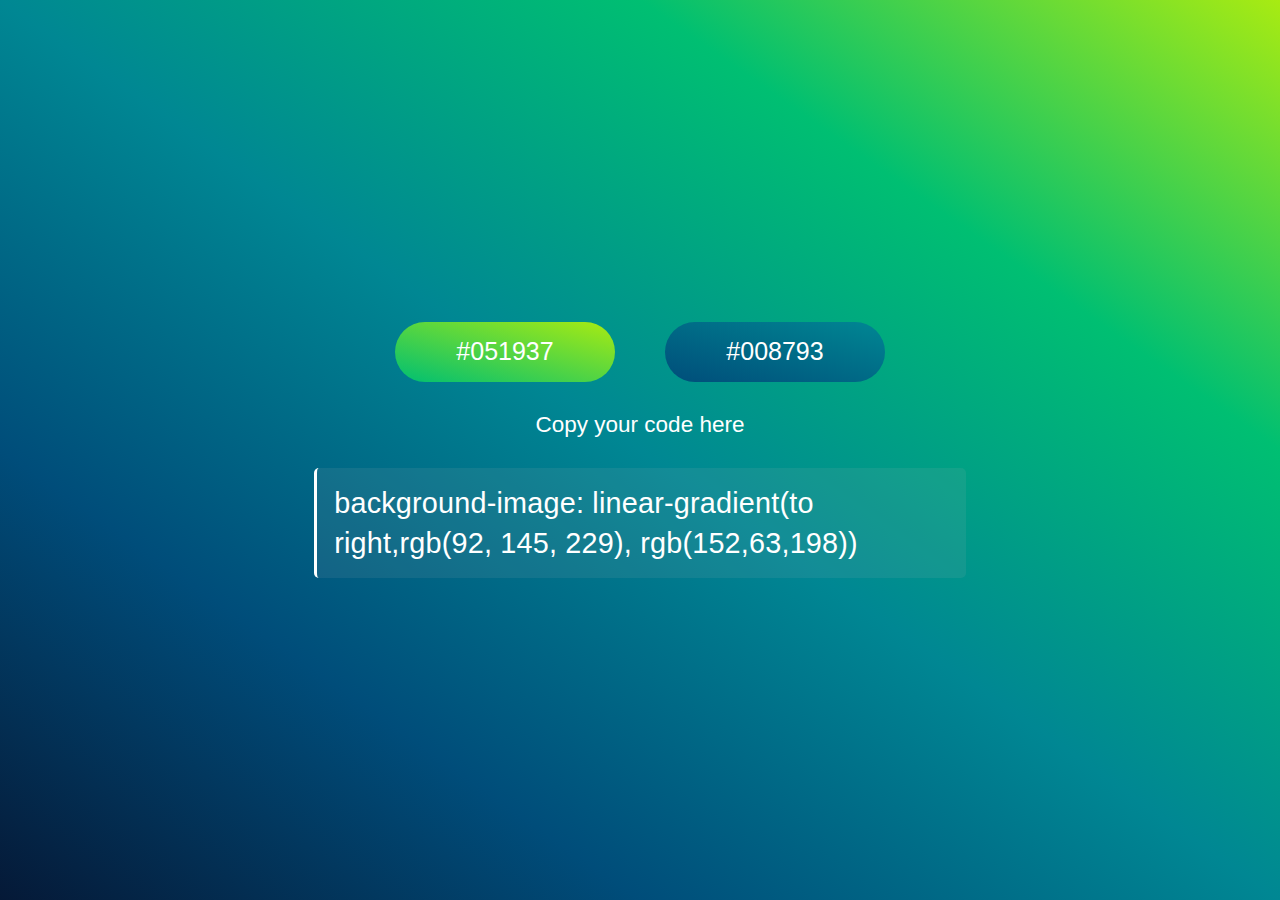
<file: index.html>
<!DOCTYPE html>
<html lang="en">
<head>
    <meta charset="UTF-8">
    <meta name="viewport" content="width=device-width, initial-scale=1.0">
    <title>Document</title>
    <style>
        body{
            width: 100%;
            height: 100vh;
            background-image: linear-gradient(
                to right top,
                #051937,
                #004d7a,
                #008793,
                #00bf72,
                #a8eb12
            );
            /* font-size: large; */
            display: flex;
            direction: column;
            justify-content: center;
            align-items: center;
            margin: 0px;
            font-family: 'Gill Sans', 'Gill Sans MT', Calibri, 'Trebuchet MS', sans-serif;
            color: white;
            font-size: 15px;
        }
        #myButton{
            height: 60px;
            width: 220px;
            padding: 5px;
            border:white;
            border-radius: 30px;
            background-image: linear-gradient(to right top,
                #00bf72,
                #a8eb12);
            font-size: 25px;  
            color: white;  
        }

        #myButton2{
            height: 60px;
            width: 220px;
            padding: 5px;
            border: white;
            border-radius: 30px;
            background-image: linear-gradient(to right top,
                #004d7a,
                #008793
            );
            font-size: 25px;
            color: white;
        }

        h2{
            text-align: center;
            margin: 10px;
            padding: 20px;
            font-weight: normal;
        }
        
        div{
            display: flex;
            justify-content: center;
            align-items: center;
            column-gap: 50px;  
        }
        
        .copyCode{
            display: flex;
            align-items: center;
            justify-content: start;
            font-size: 1.8rem;
            width: 60%;
            margin: 0 auto;
            display: block;
            line-height: 1.4;
            letter-spacing: 0.2px;
            border-left:3px solid #fff ;
            background-color: rgba(189,189,189,0.1);
            padding: 15px 8px 15px 17px;
            border-radius: 5px;
        }
        
        
    </style>
</head>
<body>
    <section>
        <div clas="jj">
            <button id="myButton">#051937</button>
            <button id="myButton2">#008793</button>
        </div>
        <h2>Copy your code here</h2>
        <div class="copyCode">
            background-image: linear-gradient(to right,rgb(92, 145, 229), rgb(152,63,198))
        </div>
    </section>
    <script>
        let btn1 = document.getElementById("myButton")
        let btn2 = document.getElementById("myButton2")
        let copyDiv = document.querySelector(".copyCode")
        let rgb1 = "#004773"
        let rgb2 = "#54d542"

        const hexValues = ()=>{
            let myHexaValues = "0123456789abcdef"
            let color = "#";
            for(let i = 0;i<6;i++){
                color += myHexaValues[Math.floor(Math.random()*16)];
            }
            return color;
        }
        
        const handleButton1 = ()=>{ 
            rgb1 = hexValues(); 
            btn1.innerText = rgb1; 
            document.body.style.backgroundImage = `linear-gradient(to right,${rgb1},${rgb2})`;
            copyDiv.innerHTML = `background-image: linear-gradient(to right,${rgb1},${rgb2})`
        };

        const handleButton2 = ()=>{
            rgb2 = hexValues();
            btn2.innerText = rgb2;
            document.body.style.backgroundImage = `linear-gradient(to right,${rgb1},${rgb2})`;
            copyDiv.innerHTML = `background-image: linear-gradient(to right,${rgb1},${rgb2})`
        };
        
        btn1.addEventListener("click", handleButton1)
        btn2.addEventListener("click", handleButton2)
        copyDiv.addEventListener("click",()=>{
            navigator.clipboard.writeText(copyDiv.innerText)
        });
    </script>
</body>
</html>
</file>
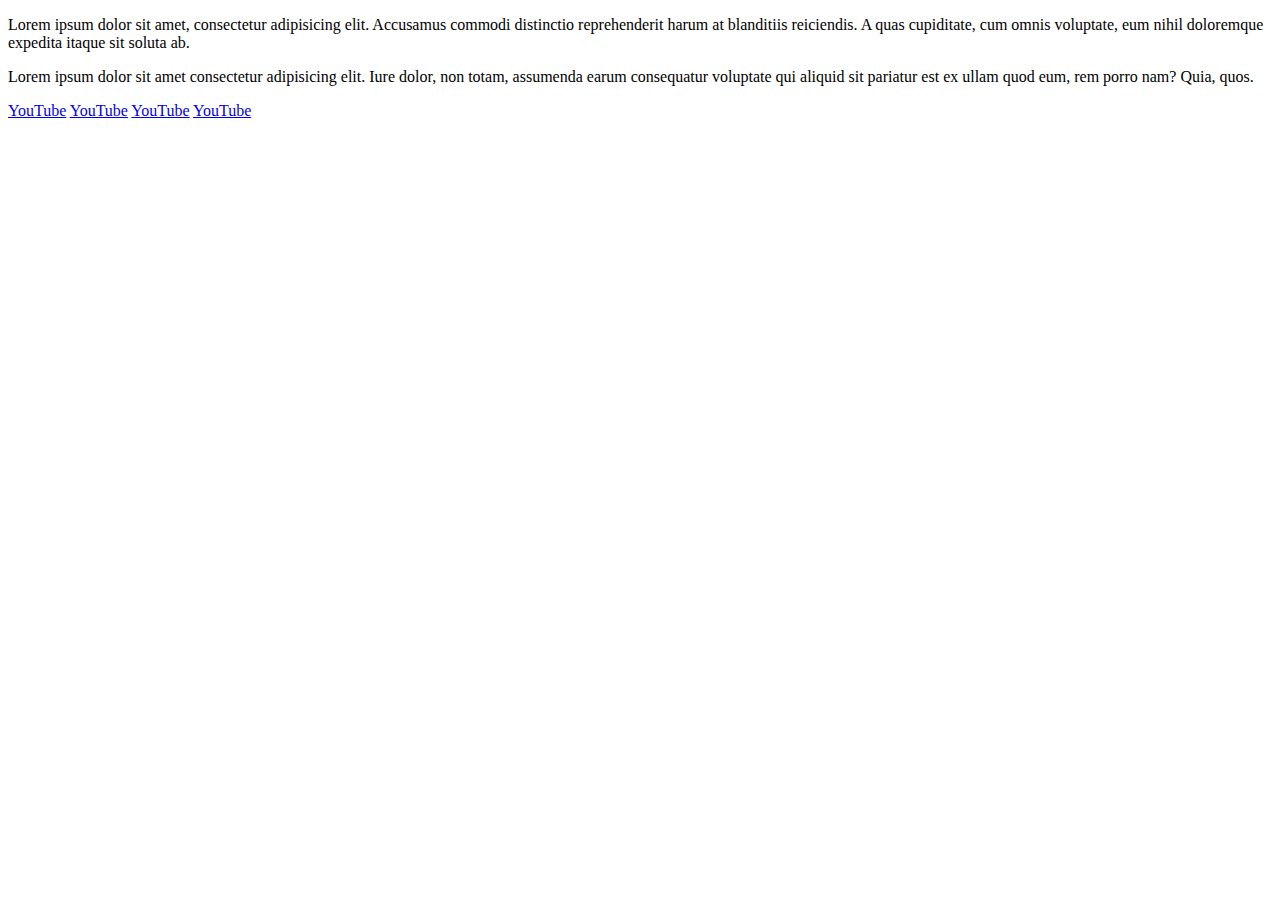
<file: b.html>
<!DOCTYPE html>
<html lang="en">
<head>
    <meta charset="UTF-8">
    <meta name="viewport" content="width=device-width, initial-scale=1.0">
    <title>Document</title>
    <style>

    </style>
</head>
<body>
    <div>
        <p>Lorem ipsum dolor sit amet, consectetur adipisicing elit. Accusamus commodi distinctio reprehenderit harum at blanditiis reiciendis. A quas cupiditate, cum omnis voluptate, eum nihil doloremque expedita itaque sit soluta ab.</p>
        <p>Lorem ipsum dolor sit amet consectetur adipisicing elit. Iure dolor, non totam, assumenda earum consequatur voluptate qui aliquid sit pariatur est ex ullam quod eum, rem porro nam? Quia, quos.</p>
        <a href="https://www.youtube.com/">YouTube</a>
        <a href="https://www.youtube.com/">YouTube</a>
        <a href="https://www.youtube.com/">YouTube</a>
        <a href="https://www.youtube.com/">YouTube</a>
    </div>
</body>
</html>
</file>
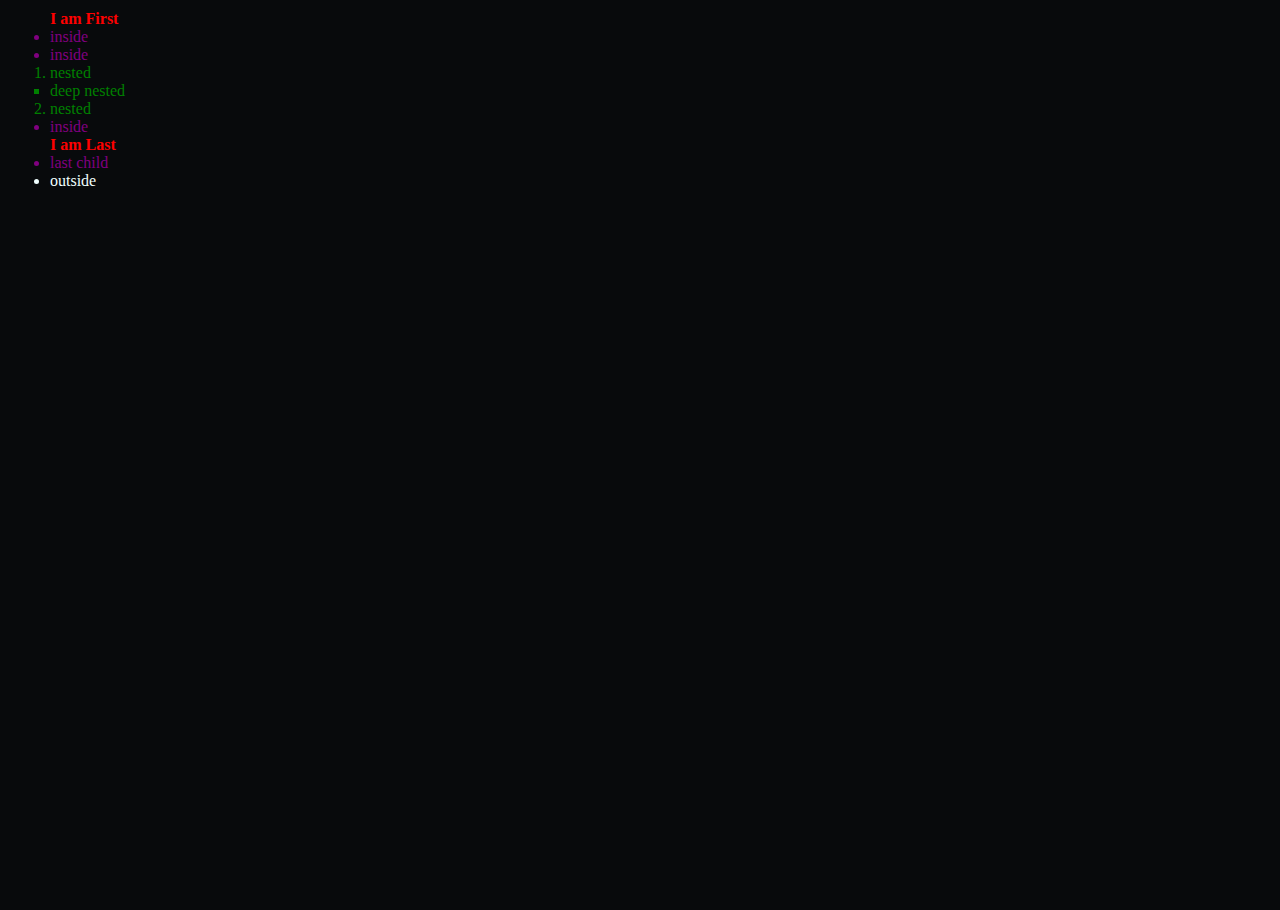
<file: h.html>
<!DOCTYPE html>
<html lang="en">
<head>
    <meta charset="UTF-8">
    <meta name="viewport" content="width=device-width, initial-scale=1.0">
    <title>Document</title>
    <!-- <link rel="stylesheet" href="style.css"> -->
    <style>
        *{
            margin: 0px;
            padding: 0px;
            box-sizing: border-box;
        }
        /* section{
            width: 300px;
            border: 5px solid red;
            padding: 20px;
            box-sizing: border-box;
        } */
        /* h2{
            font-size: 64px;
            font-weight: bold;
            text-transform: uppercase;
            color: #fff;
            text-shadow: 2px 2px 5px #000;
        } */

        /* p{
            font-size: 20px;
            color: #fff;
        } */

        /* section{
            width: 120%;
            height: 110vh;
            display: grid;
            place-items: center;
            text-align: center;
            background-image: linear-gradient(
                rgba(0,0,0,0.3),
                rgba(0,0,0,0.3)
            ),
            url("cover.jpeg");
            background-repeat: no-repeat;
            background-size: 100% auto;
            background-attachment: fixed;
        } */

        /* .section-2{
            background-repeat: no-repeat;
            background-size: 100% auto;
            background-image: linear-gradient(
                rgba(0,0,0,0.3),
                rgba(0,0,0,0.3)
                ),
                url("free-images.jpeg");
        } */

        /* .section-3{
            background-repeat: no-repeat;
            background-size: 100% auto;
            background-image: linear-gradient(
                rgba(0,0,0,0.3),
                rgba(0,0,0,0.3)
                ),
                url("pexels-photo-1420440.jpeg");
        } */
        /* p{ */
            /* font-family: Georgia, 'Times New Roman', Times, serif; */
            /* font-family: "Urbanist",sans-serif; */
            /* font-size: 25px; */
            /* font-weight: 100; */
            /* font-style: italic; */
         /* }  */

        .yy{ 
             /* font-family: ;
            src: url('./');  */
            width: 50%;
            text-decoration-line: underline;
            text-decoration-color: red;
            text-decoration-style: dashed;
            /* text-transform: uppercase; */
            letter-spacing: 1.6px;
            word-spacing: 1px;
            line-height: 1.56;
            /* white-space: inherit; */
            text-shadow: 2px 2px 0px red;
        }

        /* p::first-letter{
            text-transform: capitalize;
            font-size: 48px;
            font-weight: 600;
        } */
        /* h1{
            margin:20px ;
            margin-left: 600px;
            text-align: center;
            margin: auto;
        } */
        /* h1{
            margin-bottom: 20px;
        } */
        .section-border{
            /* height: 500px; */
            /* width: 500px; */
            color: #fff;
            width: 1200px;
            /* border: 15px solid #003180; */
            background-color: #5e9de9;
            /* border-top: 15px solid #003180;
            border-right: 15px dotted red;
            border-bottom: 15px ridge green;
            border-left: 15px double #003b99; */
            /* border-radius: 250px 10px 250px ; */
            /* border-radius: 15px 5px 10px 20px; */
            /* border-radius: 100% 0% 100% 0% / 100% 0% 100% 0%;
            background-image: linear-gradient(
                to right top,
                #051937,
                #004d7a,
                #008793,
                #00bf72,
                #a8eb12
            ); */
            padding: 50px;
            /* margin: 50px; */
            margin: auto;
            margin-bottom: 50px;

        }
        /* div{
            background-color: green;
            padding: 50px;
            width: 1200px;
            margin: 50px; 
            margin: auto;
            margin-top: -100px;
            margin-left: 30px;
        }  */
        /* body{ */
            /* width: 100%;
            height: 100vh;
            background-color: hsl(0,0%,94%);
            display: flex;
            justify-content: center;
            align-items: center;
            flex-direction: column; */
            /* background-image: repeating-linear-gradient( 45deg , red, yellow 45px); */
            /* background-image: linear-gradient(
                rgba(5,25,55,0.6),
                rgba(0,77,122,0.6),
                rgba(0,135,147,0.6),
                rgba(0,191,114,0.6),
                rgba(168,235,18,0.6)
            
            ),
            url("cover.jpeg"); */
            /* background-image: radial-gradient(circle,red 30%,yellow 30%,green 40%); */
            /* background-image: repeating-radial-gradient(#ff5733,#ffc300 50px); */
        /* } */
        /* .section-one{
            width: 800px;
            background-color: #0f2c59;
            color: #fff;
            border: 20px solid #337ccf;
            padding: 50px;
            box-sizing: border-box;
        } */
        /* section{
            width: 100%;
            height: 100vh;
            background-color: black;
            display: grid;
            place-items: center;
        } */
        /* .shadow{
            width: 300px;
            height: 300px;
            padding: 40px;
            background-color: rgb(174,68,90);
            border-radius: 50%;
            box-shadow: 0px 0px 60px 60px #ffb000;
        } */
        /*
        img{
            width: 520px;
            height: 400px;
            box-shadow: 0 0 0 40px #fff;
            filter: drop-shadow(0px 0px 10px #7e1c1c);
            filter: grayscale();
            filter: blur(5px);
        }
        .lists{
            width: 500px;
            padding: 40px;
            background-color: #fff;
            border-radius: 10px;
            box-shadow: rgba(0,0,0,0.24) 0px 3px 8px;
        }
         ul{
            list-style-type: armenian;
            list-style-position: inside;
            list-style-image: url("./super-mario-headbang.gif");
        }
        li{
            font-size: 32px;
            font-weight: 400;
            text-transform: capitalize;
            margin-bottom: 16px;
            border: 2px solid #ed5656;
        } */
        body{
            background-color: #080a0c;
            color: azure;
            height: 100vh;
            margin-top: 10px;
            margin-left: 50px;
        }
        ul p{
            font-weight: bold;
            color: red;
        }
        .content-1 ul li{
            color: green;
        }
        .content-1 >ul>li{
            color: brown;
        }
        .content-1 ul p + li{
            color: pink;
        }
        .content-1 ul p ~ li{
            color: purple;
        }
        /* .hero-section{
            padding: 10px;
            border: solid 5px;
            background-color: whitesmoke;
        } */
        /* .hero-content h1{
            text-align: left;
            font-size: 54px;
            margin-top: 80px;
        }
        .hero-content p{
            font-size: 18px;
            letter-spacing: 1px;
            margin: 2rem 0 2rem 0; 
        }
        .hero-content a{
            counter-reset: #165390;
        }
        .hero-content a:link{
            background-color: #fff;
            display: inline-block;
            padding: 10px 32px;
            text-transform: capitalize;
            text-decoration: none;
            border-radius: 5px;
            font-size: 24px;
            font-weight: bold;
        }
        .hero-content a:visited{
            color: #d67e03;
        }
        .hero-content a:hover{
            color: #0062ff;
        }
        .hero-content a:active{
            color: #f31559;
        } */
        /* div{
            display: flex;
            justify-content: center;
            align-items: center;
            flex-direction: column;
        } */

    </style>
</head>
<body>
    <!-- <section>
        <div>
            <h2>Parallax</h2>
            <p>The Best CSS COURSE EVER</p>
        </div>
    </section>
    <section class="section-2">
        <div>
            <h2>Thapa Technical</h2>
            <p>The Best CSS COURSE EVER</p>
        </div>
    </section>
    <section class="section-3">
        <div>
            <h2>Parallax</h2>
            <p>The Best CSS COURSE EVER</p>
        </div>
    </section>
    <section>
        <div>
            <h2>Subscribe</h2>
            <p>The BEST CSS COURSE EVER</p>
        </div>
    </section> -->
    <!-- <section>
        <p class="yy">Lorem ipsum dolor sit amet consectetur adipisicing elit. Animi error fuga, quia harum vitae nostrum quibusdam illo enim blanditiis exercitationem eaque repellat iste minus velit rerum nemo doloribus laborum eveniet.</p>
    </section> -->
    <!-- <h1 id="main-heading">CSS Border-Radius</h1>
    <section class="section-border">
        <p>Lorem ipsum dolor sit amet consectetur adipisicing elit. Fugiat cumque modi a, eaque maxime quo unde quasi perspiciatis suscipit officia commodi dolorum quis earum beatae, dicta dolorem magni, necessitatibus cupiditate.</p>
    </section>
    <div>
        <p>Lorem ipsum dolor, sit amet consectetur adipisicing elit. Atque, illum? Ut provident hic odio, minima ullam facere, nam distinctio sit beatae cum aperiam neque ab a labore molestias omnis consectetur.</p>
    </div> -->
    <!-- <h1 id="main-heading">Box-Model In CSS</h1>
    <section class="section-one">
        <div>
            <p>
                Lorem ipsum dolor sit amet, consectetur adipisicing elit. Repudiandae voluptatem enim laudantium consectetur voluptas vero! Id nam architecto obcaecati debitis deleniti, consectetur, voluptates provident fuga, accusamus deserunt ab blanditiis aut!
            </p>

            <p>
                Lorem ipsum, dolor sit amet consectetur adipisicing elit. Totam placeat tenetur accusantium qui cumque illo ullam rem, error atque exercitationem voluptatibus voluptates unde impedit explicabo cupiditate, architecto, voluptatem expedita alias.
            </p>
        </div>
    </section> -->
    <!-- <section>
        <div class="shadow"></div>
        <img src="./560a2840-0e90-4e3d-9e4f-68290091bdb6.jpg" alt="jhjh">
    </section> -->

    <!-- <section>
        <div class="lists">
            <ul>
                <li>LIKE</li>
                <li>
                    SHARE
                    <ul>
                        <li>SHARE</li>
                        <li>SUBCRIBE</li>
                    </ul>
                </li>
                <li>SUBSCRIBE</li>
            </ul>
        </div>
    </section> -->
    <!-- <div class="hero-content">
        <h1>World Best CSS Course</h1>
        <p>
            Unleash your web design potential with the best CSS course on the internet!
            Lorem ipsum dolor sit amet consectetur adipisicing elit. Harum, quidem amet. Mollitia velit molestias illum cumque est numquam dicta quia quidem. Ut accusamus eligendi minima ad nisi omnis reiciendis mollitia.
        </p>
        <a href="https://tenor.com/en-GB/view/super-mario-headbang-head-banging-rocking-out-devil-horns-gif-26520088">PHOTO</a>
    </div> -->
    <section class="hero-section section-element">
        <div class="container">
            <div class="grid grid-two-column">
                <div class="content-1">
                    <ul>
                        <p>I am First</p>
                        <li>inside</li>
                        <li>
                            inside
                            <ol>
                                <li>nested</li>
                                <ul>
                                    <li>deep nested</li>
                                </ul>
                                <li>nested</li>
                            </ol>
                        </li>
                        <li>inside</li>
                        <p>I am Last</p>
                        <li>last child</li>
                    </ul>
                    <li>outside</li>
                </div>
            </div>
        </div>

    </section>
</body>
</html>
</file>
<file: style.css>
body {
    width: 100%;
    height: 100vh;
    background-color: hsl(0,0%,94%);
    background-image: url("cover.jpeg");
    background-repeat: no-repeat;
    background-size: cover;
    /* background-blend-mode: normal; */
    
}
</file>
